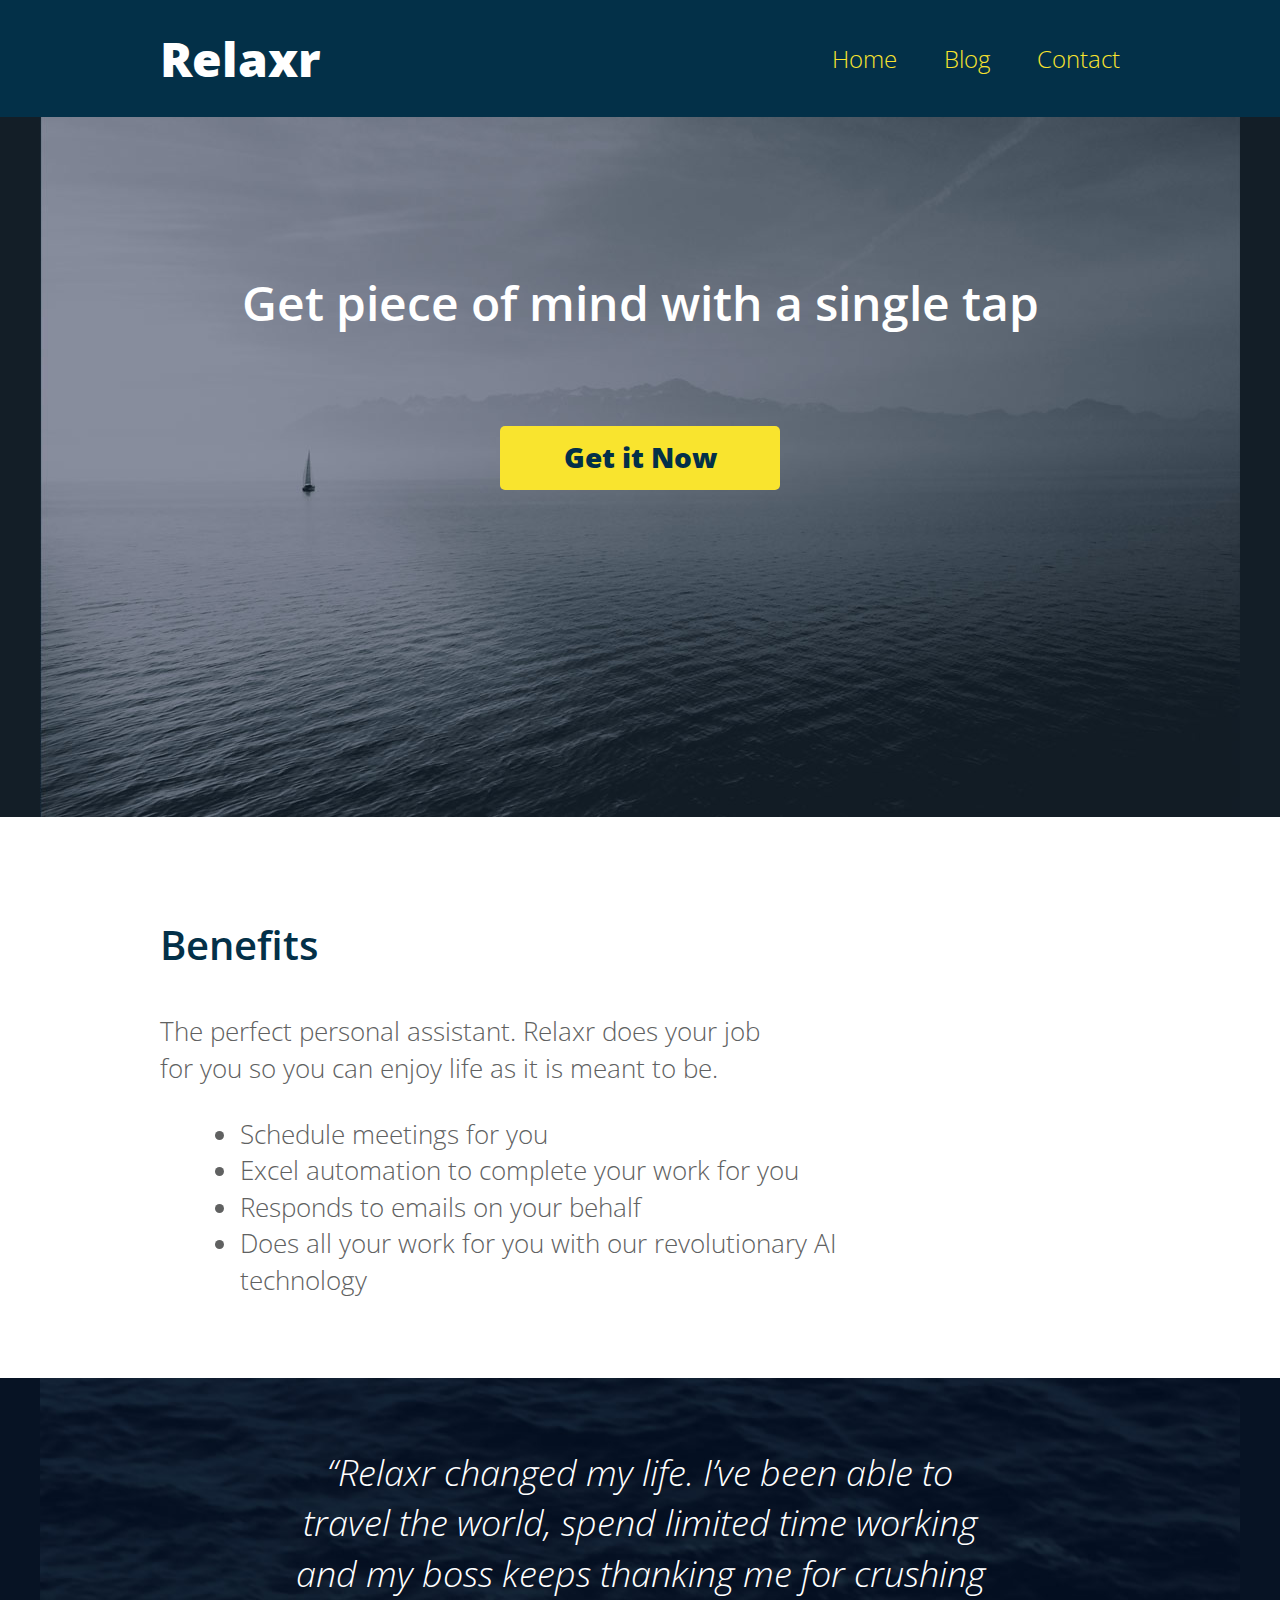
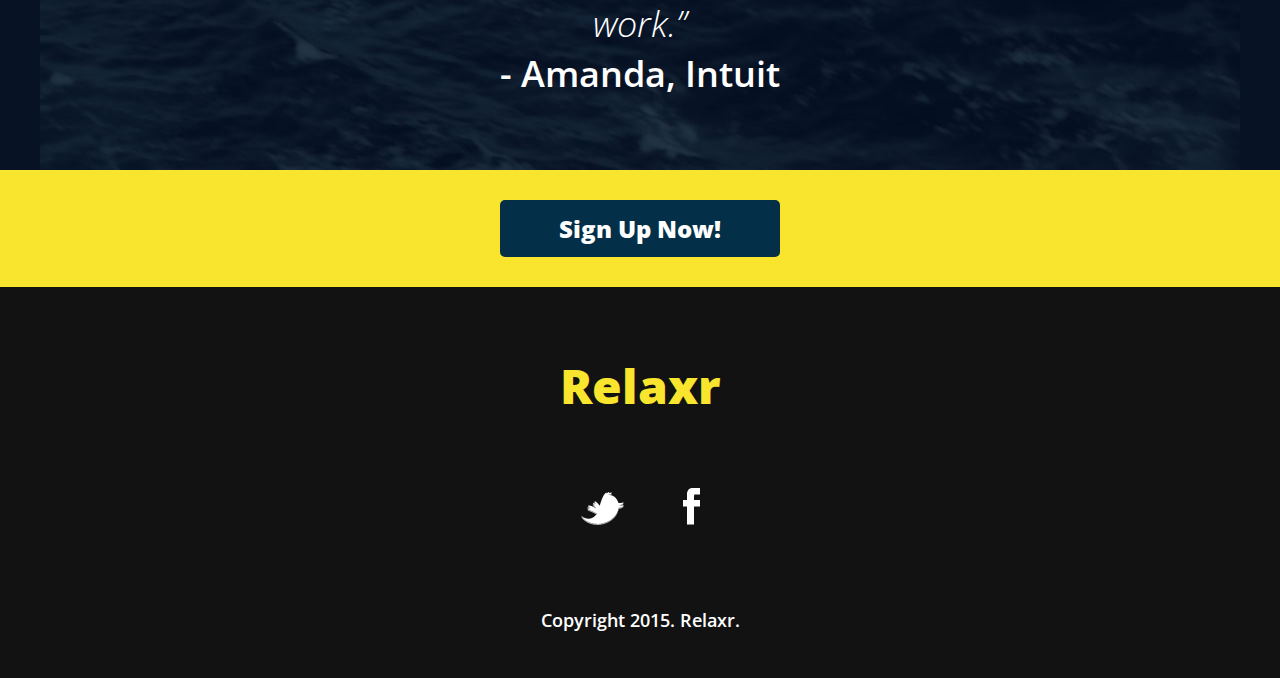
<file: Assignment/starter_code/index.html>
<!DOCTYPE html>
<html lang="en">
	<head>
    	<meta charset="utf-8">
    	<meta name="description" content="The perfect personal assistant. Relaxr does your job for you so you can enjoy life as it is meant to be.">

		<title>Relaxr Landing Page</title>
		<link href='http://fonts.googleapis.com/css?family=Open+Sans:300italic,300,600,800' rel='stylesheet' type='text/css'>

		<!-- external CSS link -->
		<link rel="stylesheet" href="css/reset.css">
		<link rel="stylesheet" href="css/style.css">

	</head>
	<body>
		<header>
			<div class="container">
				<h1 class="logo">Relaxr</h1>
				<nav>
					<ul>
						<li><a href="index.html">Home</a></li>
						<li><a href="blog.html">Blog</a></li>
						<li><a href="register.html">Contact</a></li>
					</ul>
				</nav>
			</div>
		</header>
		<section id="hero">
			<div class="container">
				<h2>Get piece of mind with a single tap</h2>
				<a class="button yellow" href="register.html">Get it Now</a>
			</div>
		</section>
		<section id="benefits">
			<div class="container">
				<h3>Benefits</h3>
				<p>The perfect personal assistant. Relaxr does your job for you so you can enjoy life as it is meant to be.</p>
				<ul>
					<li>Schedule meetings for you</li>
					<li>Excel automation to complete your work for you</li>
					<li>Responds to emails on your behalf</li>
					<li>Does all your work for you with our revolutionary AI technology</li>
				</ul>
			</div>
		</section>
		<section id="testimonial">
			<div class="container">
				<blockquote>&ldquo;Relaxr changed my life. I&rsquo;ve been able to travel the world, spend limited time working and my boss keeps thanking me for crushing work.&rdquo;
				<span>- Amanda, Intuit</span></blockquote>
			</div>
		</section>
		<aside id="bottom-cta">
			<a class="button blue" href="register.html">Sign Up Now!</a>
		</aside>
		<footer>
			<h4 class="logo">Relaxr</h4>

			<ul>
				<li><a href="#"><img src="images/twitter.png" alt="Twitter logo"></a></li>
				<li><a href="#"><img src="images/facebook.png" alt="Facebook logo"></a></li>
			</ul>

			<p class="copyright">Copyright 2015. Relaxr.</p>
		</footer>
	</body>
</html>
</file>
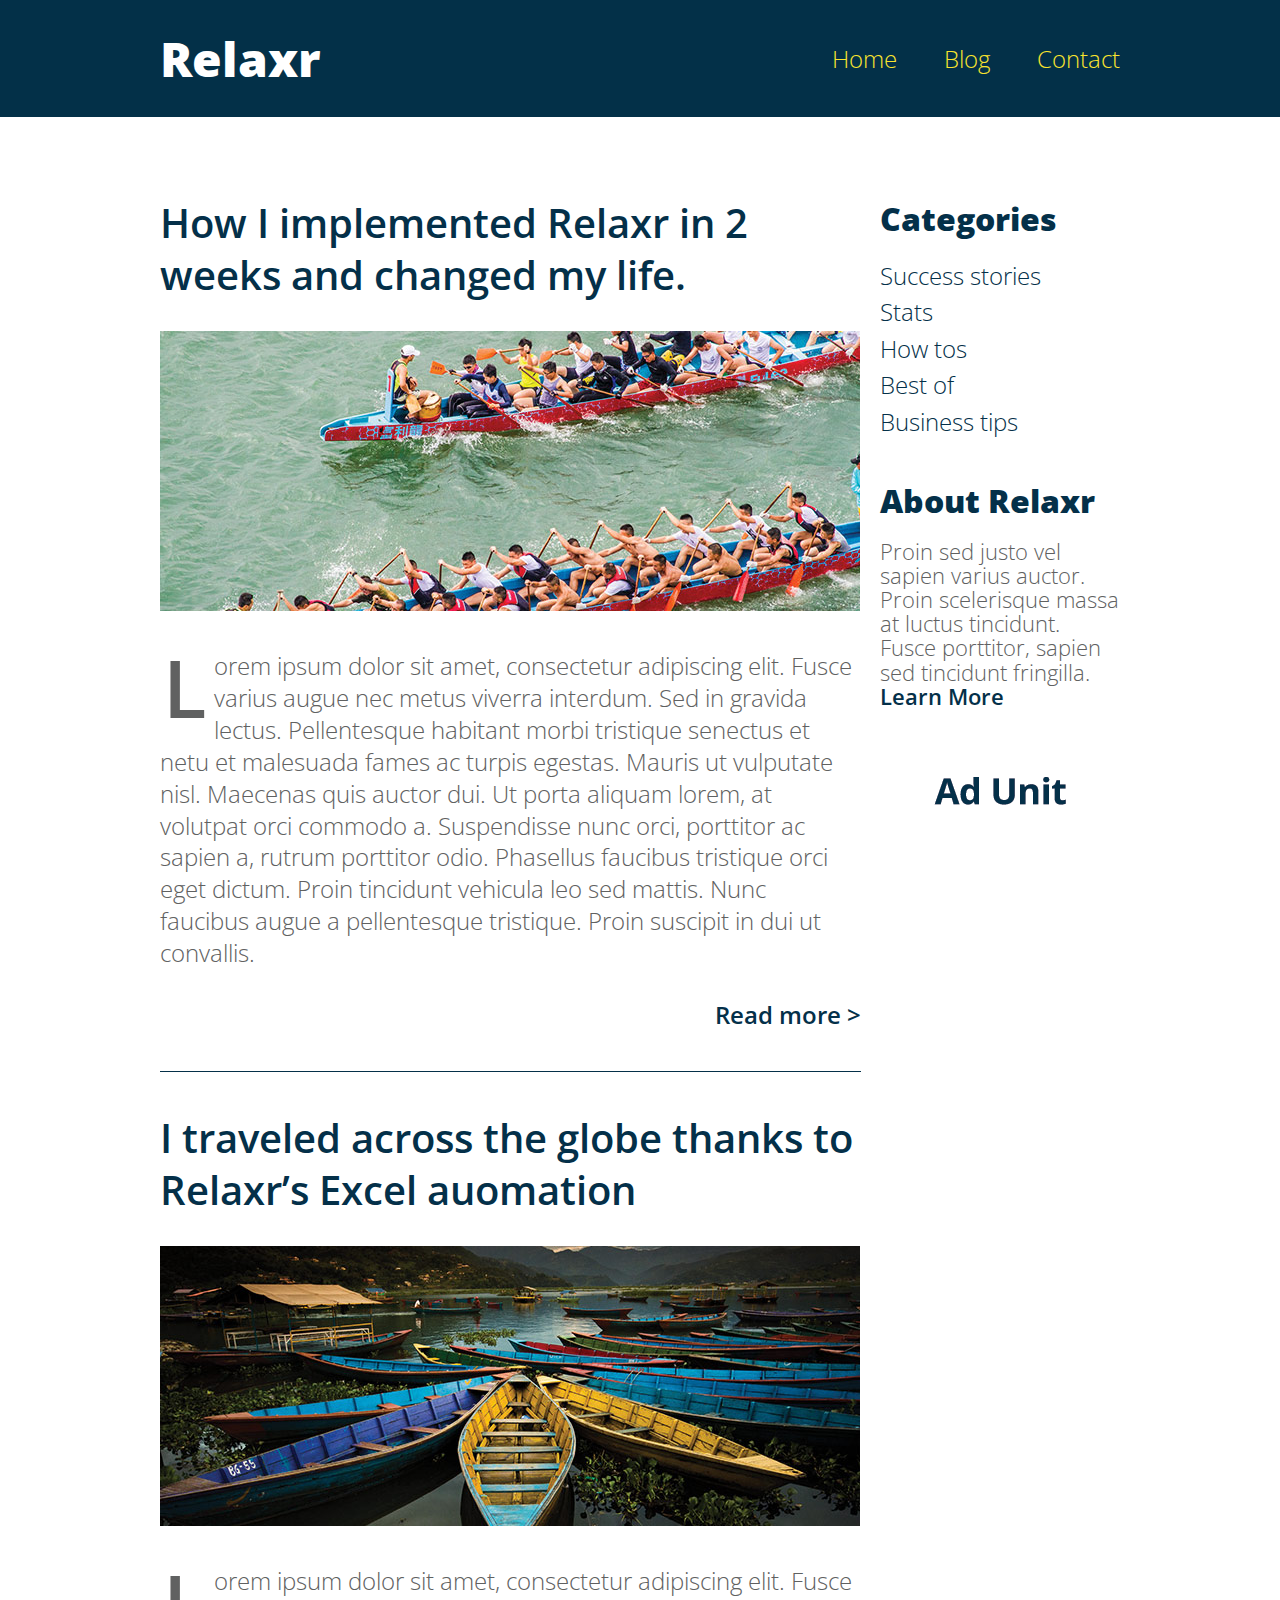
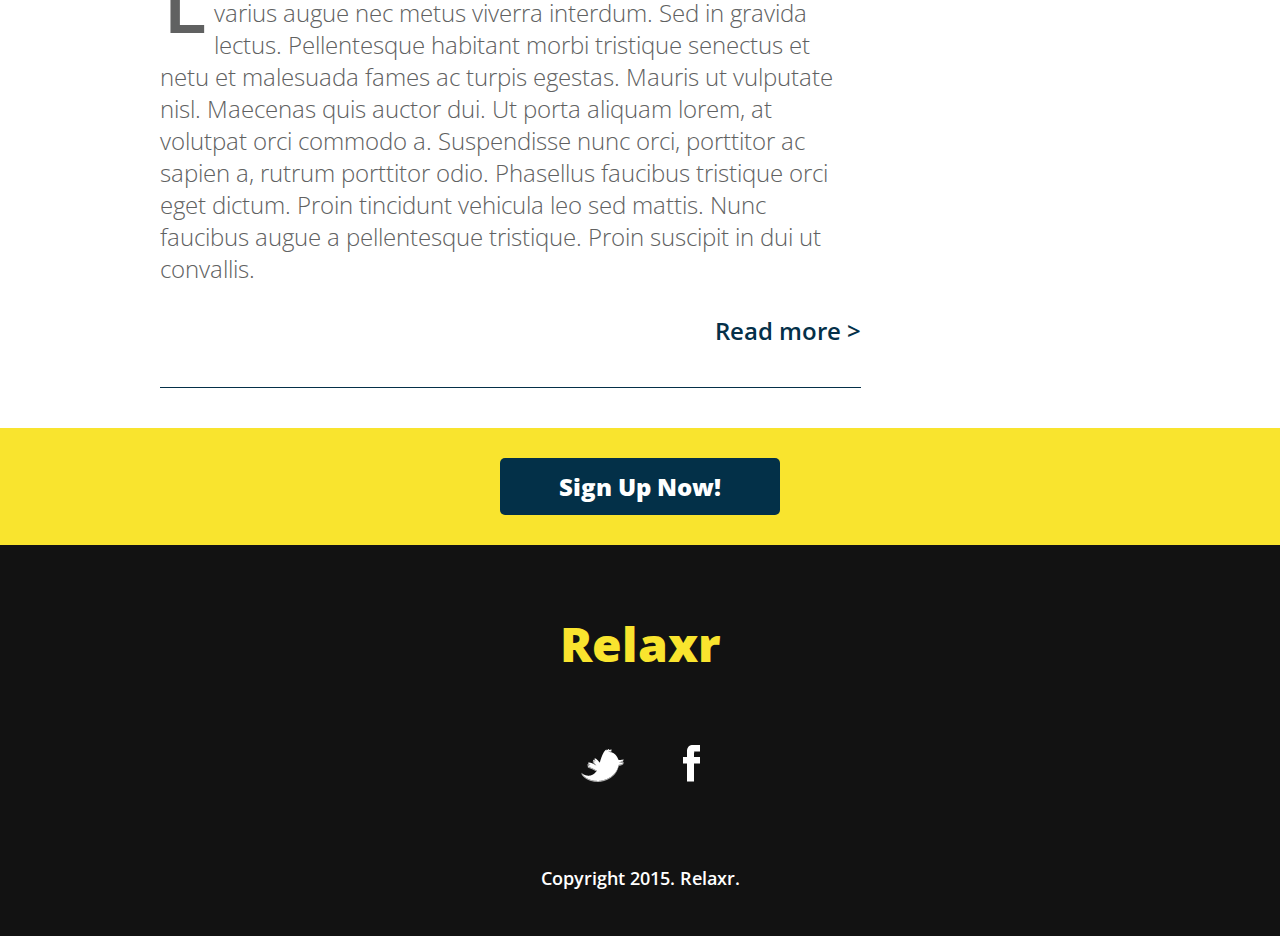
<file: Assignment/starter_code/blog.html>
<!DOCTYPE html>
<html lang="en">
	<head>
    	<meta charset="utf-8">
    	<meta name="description" content="The perfect personal assistant. Relaxr does your job for you so you can enjoy life as it is meant to be.">

		<title>Relaxr Blog</title>
		<link href='http://fonts.googleapis.com/css?family=Open+Sans:300italic,300,600,800' rel='stylesheet' type='text/css'>

		<!-- external CSS link -->
		<link rel="stylesheet" href="css/reset.css">
		<link rel="stylesheet" href="css/style.css">

	</head>
	<body>
		<header>
			<div class="container">
				<h1 class="logo">Relaxr</h1>
				<nav>
					<ul>
						<li><a href="index.html">Home</a></li>
						<li><a href="blog.html">Blog</a></li>
						<li><a href="register.html">Contact</a></li>
					</ul>
				</nav>
			</div>
		</header>
		<section id="main">
			<div class="container">
				<section id="posts">
					<article class="post">
						<h2><a href="#">How I implemented Relaxr in 2 weeks and changed my life.</a></h2>
						<img src="images/blog_photo1.jpg" alt="Crew Meet">
						<p>Lorem ipsum dolor sit amet, consectetur adipiscing elit. Fusce varius augue nec metus viverra interdum. Sed in gravida lectus. Pellentesque habitant morbi tristique senectus et netu et malesuada fames ac turpis egestas. Mauris ut vulputate nisl.  Maecenas quis auctor dui. Ut porta aliquam lorem, at volutpat orci commodo a. Suspendisse nunc orci, porttitor ac sapien a, rutrum porttitor odio. Phasellus faucibus tristique orci eget dictum. Proin tincidunt vehicula leo sed mattis. Nunc faucibus augue a pellentesque tristique. Proin suscipit in dui ut convallis.</p>

						<p class="readmore"><a href="#">Read more &gt;</a></p>
					</article>
					<article class="post">
						<h2><a href="#">I traveled across the globe thanks to Relaxr’s Excel auomation</a></h2>
						<img src="images/blog_photo2.jpg" alt="Canoes">
						<p>Lorem ipsum dolor sit amet, consectetur adipiscing elit. Fusce varius augue nec metus viverra interdum. Sed in gravida lectus. Pellentesque habitant morbi tristique senectus et netu et malesuada fames ac turpis egestas. Mauris ut vulputate nisl.  Maecenas quis auctor dui. Ut porta aliquam lorem, at volutpat orci commodo a. Suspendisse nunc orci, porttitor ac sapien a, rutrum porttitor odio. Phasellus faucibus tristique orci eget dictum. Proin tincidunt vehicula leo sed mattis. Nunc faucibus augue a pellentesque tristique. Proin suscipit in dui ut convallis.</p>

						<p class="readmore"><a href="#">Read more &gt;</a></p>
					</article>
				</section><!--
			--><aside id="sidebar">
					<h3>Categories</h3>
					<ul>
						<li><a href="#">Success stories</a></li>
						<li><a href="#">Stats</a></li>
						<li><a href="#">How tos</a></li>
						<li><a href="#">Best of</a></li>
						<li><a href="#">Business tips</a></li>
					</ul>
					<h3>About Relaxr</h3>
					<p>Proin sed justo vel sapien varius auctor. Proin scelerisque massa at luctus tincidunt. Fusce porttitor, sapien sed tincidunt fringilla.<br>
					<a href="">Learn More</a></p>
					<img src="images/ad-unit.png" alt="Ad Unit">
				</aside>
			</div>
		</section>

		<aside id="bottom-cta">
			<a class="button blue" href="register.html">Sign Up Now!</a>
		</aside>
		<footer>
			<h4 class="logo">Relaxr</h4>

			<ul>
				<li><a href="#"><img src="images/twitter.png" alt="Twitter logo"></a></li>
				<li><a href="#"><img src="images/facebook.png" alt="Facebook logo"></a></li>
			</ul>

			<p class="copyright">Copyright 2015. Relaxr.</p>
		</footer>
	</body>
</html>
</file>
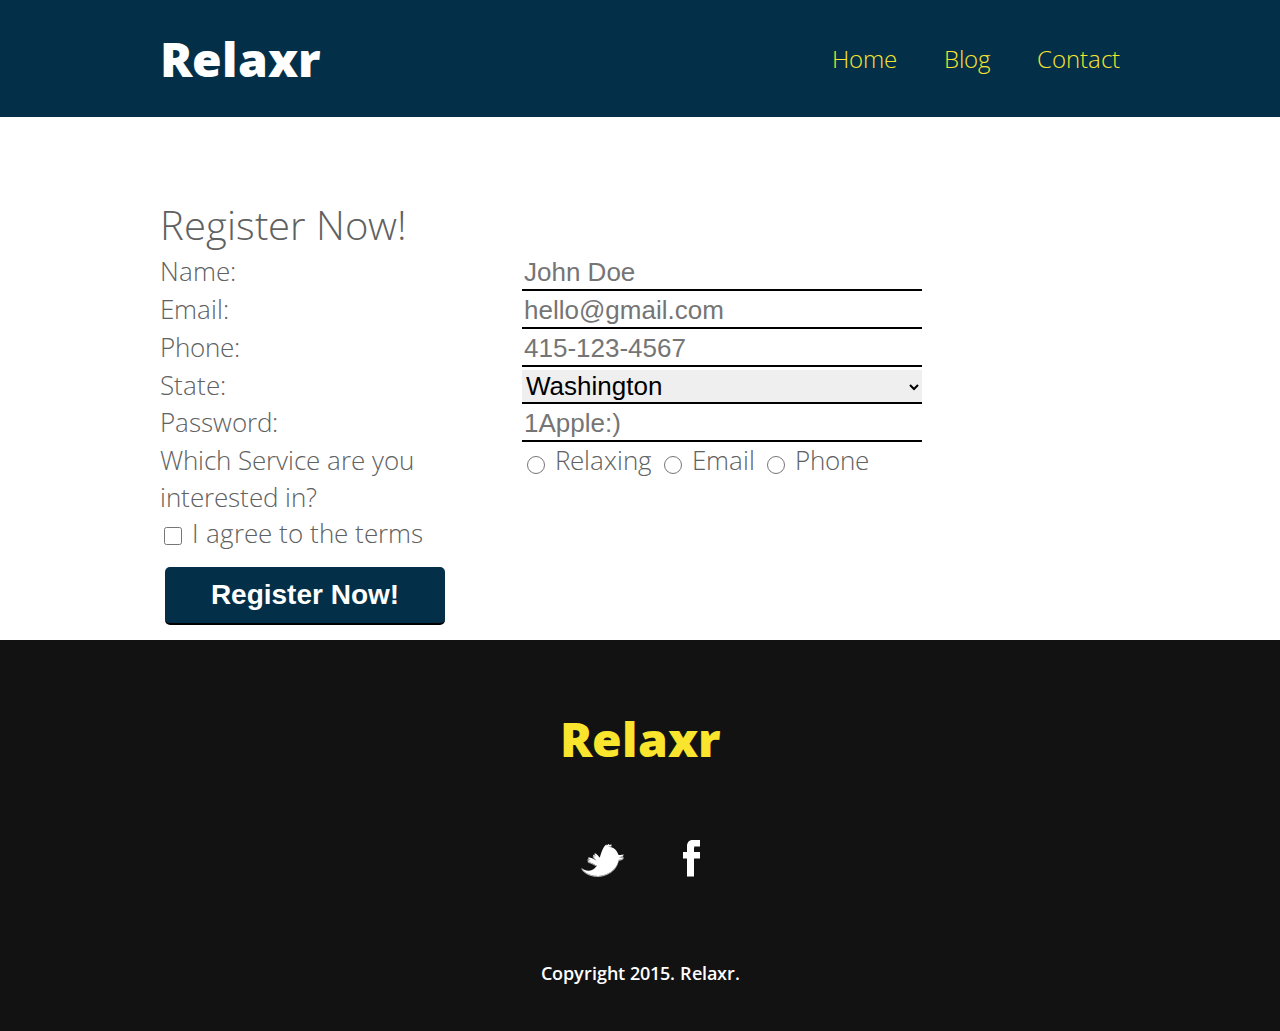
<file: Assignment/starter_code/register.html>
<!DOCTYPE html>
<html lang="en">

<head>
    <meta charset="utf-8">
    <meta name="description" content="The perfect personal assistant. Relaxr does your job for you so you can enjoy life as it is meant to be.">

    <title>Relaxr Blog</title>
    <link href='http://fonts.googleapis.com/css?family=Open+Sans:300italic,300,600,800' rel='stylesheet' type='text/css'>

    <!-- external CSS link -->
    <link rel="stylesheet" href="css/reset.css">
    <link rel="stylesheet" href="css/style.css">

</head>

<body>
    <header>
        <div class="container">
            <h1 class="logo">Relaxr</h1>
            <nav>
                <ul>
                    <li><a href="index.html">Home</a></li>
                    <li><a href="blog.html">Blog</a></li>
                    <li><a href="#">Contact</a></li>
                </ul>
            </nav>
        </div>
    </header>
    <section id="main">
        <div class="container">
            <section id="contact">
                <form action="register.html" method="get">
                    <h1>Register Now!</h1>
                    <div>

                        <label for="name">Name:</label>


                        <input id="name" type="text" name="Name" placeholder="John Doe" />

                    </div>
                    <div>
                        <label for="email">Email:</label>
                        <input id="email" type="text" name="Email" placeholder="hello@gmail.com" />
                    </div>
                    <div>
                        <label for="phone">Phone:</label>
                        <input id="phone" type="text" name="Phone" placeholder="415-123-4567" />
                    </div>
                    <div>
                        <label for="state">State:</label>
                        <select name="State" id="state">
                            <option value="AL">Alabama</option>
                            <option value="AK">Alaska</option>
                            <option value="AZ">Arizona</option>
                            <option value="AR">Arkansas</option>
                            <option value="CA">California</option>
                            <option value="CO">Colorado</option>
                            <option value="CT">Connecticut</option>
                            <option value="DE">Delaware</option>
                            <option value="DC">District Of Columbia</option>
                            <option value="FL">Florida</option>
                            <option value="GA">Georgia</option>
                            <option value="HI">Hawaii</option>
                            <option value="ID">Idaho</option>
                            <option value="IL">Illinois</option>
                            <option value="IN">Indiana</option>
                            <option value="IA">Iowa</option>
                            <option value="KS">Kansas</option>
                            <option value="KY">Kentucky</option>
                            <option value="LA">Louisiana</option>
                            <option value="ME">Maine</option>
                            <option value="MD">Maryland</option>
                            <option value="MA">Massachusetts</option>
                            <option value="MI">Michigan</option>
                            <option value="MN">Minnesota</option>
                            <option value="MS">Mississippi</option>
                            <option value="MO">Missouri</option>
                            <option value="MT">Montana</option>
                            <option value="NE">Nebraska</option>
                            <option value="NV">Nevada</option>
                            <option value="NH">New Hampshire</option>
                            <option value="NJ">New Jersey</option>
                            <option value="NM">New Mexico</option>
                            <option value="NY">New York</option>
                            <option value="NC">North Carolina</option>
                            <option value="ND">North Dakota</option>
                            <option value="OH">Ohio</option>
                            <option value="OK">Oklahoma</option>
                            <option value="OR">Oregon</option>
                            <option value="PA">Pennsylvania</option>
                            <option value="RI">Rhode Island</option>
                            <option value="SC">South Carolina</option>
                            <option value="SD">South Dakota</option>
                            <option value="TN">Tennessee</option>
                            <option value="TX">Texas</option>
                            <option value="UT">Utah</option>
                            <option value="VT">Vermont</option>
                            <option value="VA">Virginia</option>
                            <option value="WA" selected="true">Washington</option>
                            <option value="WV">West Virginia</option>
                            <option value="WI">Wisconsin</option>
                            <option value="WY">Wyoming</option>

                        </select>
                    </div>
                    <div>
                        <label for="password">Password:</label>
                        <input id="password" type="password" name="Password" placeholder="1Apple:)" />
                    </div>
                    
                    <div>
                        <label>Which Service are you interested in?</label>    
                        <div id="radioServices">                        
                            <input id="radioRelaxing" name="services" type="radio" value="Relaxing" />
                            <label for="radioRelaxing">Relaxing</label>
                            <input id="radioEmail" name="services" type="radio" value="Email" />
                            <label for="radioEmail">Email</label>
                            <input id="radioPhone" name="services" type="radio" value="Phone" />
                            <label for="radioPhone">Phone</label>
                        </div>
                        <div class="clear" />
                    </div>
                    
                    <div id="checkAcceptContainer">
                        <input id="checkAccept" name="acceptingTerms" type="checkbox" />
                        <label for="checkAccept">I agree to the terms</label>
                    </div>

                    <input type="submit" value="Register Now!" class="blue" />
                    <div class="clear"></div>
                </form>
            </section>
        </div>
    </section>

    <footer>
        <h4 class="logo">Relaxr</h4>

        <ul>
            <li>
                <a href="#"><img src="images/twitter.png" alt="Twitter logo"></a>
            </li>
            <li>
                <a href="#"><img src="images/facebook.png" alt="Facebook logo"></a>
            </li>
        </ul>

        <p class="copyright">Copyright 2015. Relaxr.</p>
    </footer>
</body>

</html>
</file>
<file: Assignment/starter_code/css/style.css>
/*
Project Name: Blank Template
Client: Your Client
Author: Your Name
Developer @GA in NYC
*/


/******************************************
/* SETUP
/*******************************************/

/* Box Model Hack */

* {
    -moz-box-sizing: border-box;
    /* Firexfox */
    -webkit-box-sizing: border-box;
    /* Safari/Chrome/iOS/Android */
    box-sizing: border-box;
    /* IE */
}



/* Clear fix hack */

.clearfix:after {
    content: ".";
    display: block;
    clear: both;
    visibility: hidden;
    line-height: 0;
    height: 0;
}

.clear {
    clear: both;
}

.alignright {
    float: right;
    padding: 0 0 10px 10px;
    /* note the padding around a right floated image */
}

.alignleft {
    float: left;
    padding: 0 10px 10px 0;
    /* note the padding around a left floated image */
}


/******************************************
/* BASE STYLES
/*******************************************/

body {
    color: #f0efef;
    font-size: 26px;
    line-height: 1.4;
    color: #606161;
    font-family: 'Open Sans', Helvetica, Arial, sans-serif;
    font-weight: 300;
}

a {
    text-decoration: none;
}


/******************************************
/* LAYOUT
/*******************************************/


/* Center the container */

.container {
    width: 100%;
    max-width: 960px;
    margin: 0 auto;
}

.logo {
    font-size: 48px;
    font-weight: 800;
}

header {
    background: #033048;
    padding: 25px 0;
    overflow: hidden;
}

header .logo {
    color: #fff;
    float: left;
}

header nav {
    float: right;
    margin-top: 15px;
}

header nav ul li {
    display: inline-block;
    margin: 0 0 0 40px;
    font-size: 24px;
}

header nav ul li a {
    color: #f9e42e;
}

#hero {
    height: 700px;
    background: url(../images/header_bg.jpg) no-repeat top center #131e27;
    padding-top: 32px;
}

#hero .logo {
    color: #fff;
}

#hero h2 {
    font-size: 48px;
    text-align: center;
    color: #fff;
    margin: 120px 0 90px;
    font-weight: 600;
}

.button {
    border-radius: 5px;
    font-weight: 800;
    padding: 12px 0;
    width: 280px;
    font-size: 28px;
    text-align: center;
    display: block;
    margin: 0 auto;
}

.yellow {
    background: #f9e42e;
    color: #033048;
}

.blue {
    background: #033048;
    color: #fff;
    font-size: 24px;
}

#benefits {
    padding: 100px 0 80px;
}

h3 {
    color: #033048;
    font-size: 40px;
    font-weight: 600;
    margin-bottom: 40px;
}

#benefits p,
#benefits ul {
    width: 600px;
}

#benefits ul {
    list-style: disc;
    margin: 30px 0 0 80px;
}

#testimonial {
    background: url(../images/testimonial_bg.jpg) no-repeat top center #071324;
    padding: 70px 0 70px;
    color: #fff;
}

blockquote {
    font-size: 36px;
    font-weight: 300;
    font-style: italic;
    text-align: center;
    width: 75%;
    margin: 0 auto;
}

blockquote span {
    font-weight: 600;
    display: block;
    font-style: normal;
}

#main {
    margin-top: 80px;
}

#posts {
    width: 73%;
    display: inline-block;
    margin-right: 1.95%;
    vertical-align: top;
}

#sidebar {
    width: 25%;
    display: inline-block;
    vertical-align: top;
}

.post {
    border-bottom: 1px solid #043049;
    padding-bottom: 40px;
    margin-bottom: 40px;
}

.post h2 {
    font-weight: 600;
    font-size: 40px;
    line-height: 1.3;
    margin-bottom: 30px;
}

.post h2 a {
    color: #043049;
}

.post img {
    margin-bottom: 30px;
}

.post p {
    font-size: 24px;
    line-height: 1.333;
    color: #606161;
}

.post p:first-of-type:first-letter {
    float: left;
    font-size: 80px;
    line-height: 65px;
    padding-top: 4px;
    padding-right: 8px;
    padding-left: 3px;
    font-weight: 600;
}

.readmore {
    text-align: right;
    margin-top: 30px;
}

.readmore a {
    color: #043049;
    font-weight: 600;
}


/*.button {
  border-radius: 5px;
  font-weight: 800;
  padding: 12px 0;
  width: 280px;
  font-size: 28px;
  text-align: center;
  display: block;
  margin: 0 auto;
}
.yellow {
  background: #f9e42e;
  color: #033048;
}
.blue {
  background: #033048;
  color: #fff;
  font-size: 24px;
}*/

#sidebar h3 {
    font-size: 32px;
    font-weight: 800;
    margin-bottom: 15px;
    color: #043049;
}

#sidebar ul {
    margin-bottom: 40px;
}

#sidebar ul li a {
    color: #043049;
    font-size: 24px;
}

#sidebar p {
    font-size: 22px;
    line-height: 1.1;
    margin-bottom: 40px;
}

#sidebar p a {
    color: #043049;
    font-weight: 600;
}

form {
    width: 100%;
}

#contact {
    width: 100%;
}

#contact h1 {
    font-size: 40px;
}
#contact label {
    float:left;
    width:362px;        
}

#radioServices label {
    float:none;
}

#contact input,select {
    border: 0;
    border-bottom: 2px black solid;
    font-size: 26px;
}

#contact input[type="text"],#contact input[type="password"],select {    
    width:400px
}

#contact input[type="checkbox"], input[type="radio"] {
    height: 26px;
    width: 18px;
    vertical-align: middle;
    line-height: 26px;
    
}

#checkAcceptContainer label {
    float: none;
    width: auto;
    
}

#contact input[type="submit"] {
    border-radius: 5px;
    font-weight: 800;
    padding: 12px 0;
    width: 280px;
    font-size: 28px;
    text-align: center;
    display: block;
    margin: 15px 5px;
    float: left;
    height: auto;
}

#bottom-cta {
    background: #f9e42e;
    padding: 30px;
    text-align: center;
}

footer {
    background: #121212;
    padding: 65px 0 45px;
    text-align: center;
}

footer .logo {
    color: #f9e42e;
    margin-bottom: 68px;
}

footer ul li {
    display: inline-block;
    list-style: none;
    margin: 0 26px 75px;
}

footer p {
    font-size: 18px;
    color: #fff;
    font-weight: 600;
}

@media only screen and (max-width: 768px) {
    body {
        font-size: 18px;
    }
    header {
        padding: 10px;
    }
    h3 {
        font-size: 30px;
    }
    .logo {
        font-size: 36px;
    }
    header nav ul li {
        margin: 0px 20px 0 0;
    }
    header nav ul li {
        font-size: 18px;
    }
    #hero {
        height: auto;
        padding: 30px 0 50px;
    }
    #hero h2 {
        font-size: 28px;
        margin: 40px 0 60px;
    }
    #benefits {
        padding: 30px 0;
    }
    #benefits p,
    #benefits ul {
        width: 82%;
        margin: 0 auto 20px;
    }
    blockquote {
        font-size: 20px;
        width: 90%;
    }
    #main {
        margin-top: 25px;
    }
    footer .logo,
    footer ul li {
        margin-bottom: 30px;
    }
    #posts,
    #sidebar {
        margin: 0 auto;
        width: 95%;
        display: block;
    }
    label {
        display: block;
    
    }
    .post h2 {
        font-size: 24px;
    }
    .post p {
        font-size: 18px;
    }
    .post p:first-of-type:first-letter {
        float: none;
        font-size: 18px;
        line-height: 18px;
        padding: 0;
        font-weight: 300;
    }
    .post img {
        width: 100%;
        margin-bottom: 15px;
    }
    #sidebar h3 {
        font-size: 24px;
    }
    #sidebar ul li a,
    #sidebar p {
        font-size: 18px;
    }
    #sidebar img {
        display: none;
    }
}
</file>
